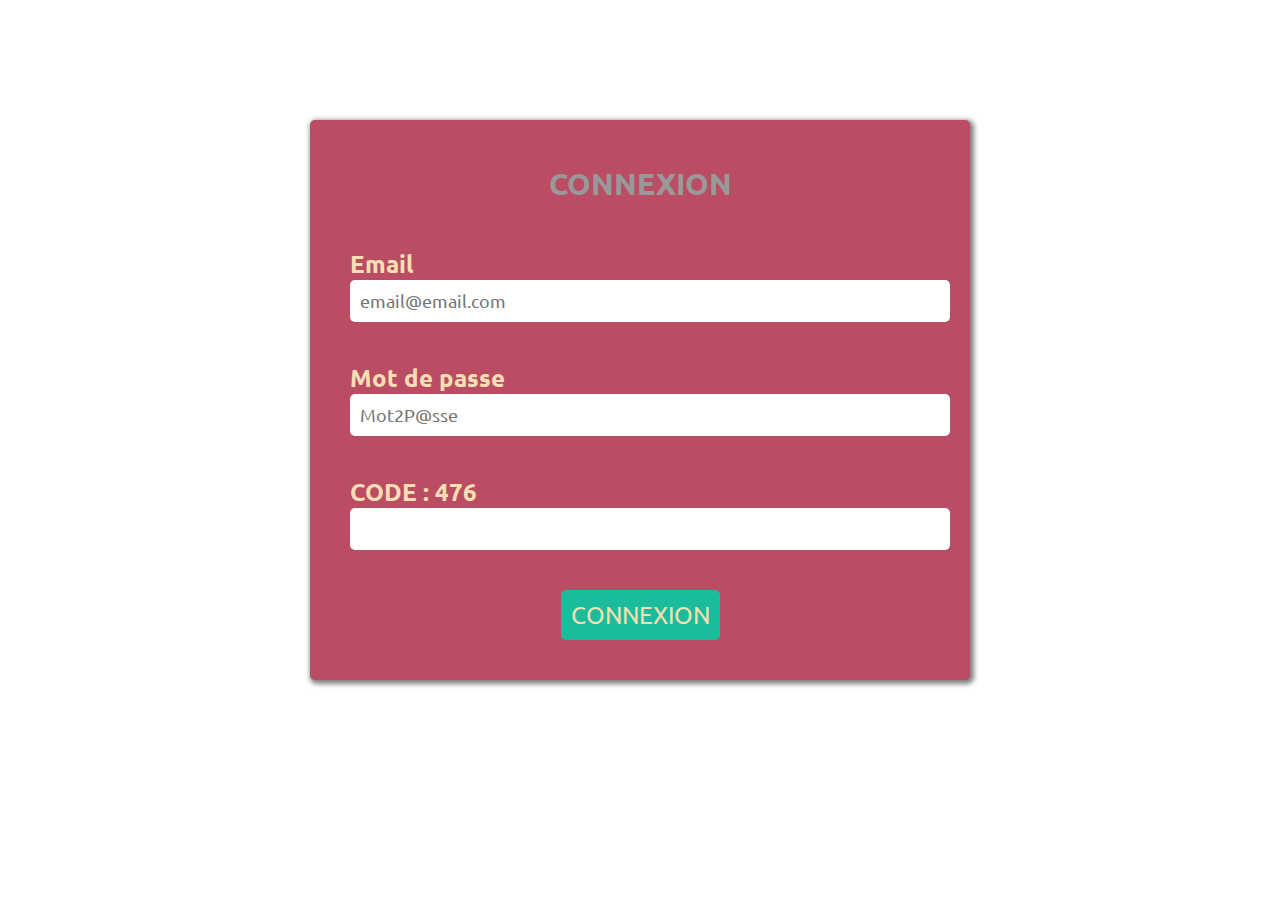
<file: index.html>
<!DOCTYPE html>
<html lang="en">
<head>
    <meta charset="UTF-8">
    <meta name="viewport" content="width=device-width, initial-scale=1">
    <link rel="preconnect" href="https://fonts.googleapis.com">
    <link rel="preconnect" href="https://fonts.gstatic.com" crossorigin>
    <link href="https://fonts.googleapis.com/css2?family=Ubuntu:ital,wght@0,300;0,400;0,500;0,700;1,300;1,400;1,500;1,700&display=swap" rel="stylesheet">
    <link rel="stylesheet" type="text/css" href="css/styles.css"/>
    <title>JS -CONNEXION-</title>
</head>
<body>
<div id="main">
    <!--Ajout du loader-->
    <div id="loader"></div>
    <div id="form" class="form-container">
        <h2 class="titre-h1">CONNEXION</h2>

        <div class="form-element">
            <label class="form-label" for="email">Email</label>
            <input type="email" id="email" placeholder="email@email.com" class="email-input">
        </div>
        <div class="form-element">
            <label class="form-label" for="password">Mot de passe</label>
            <input type="password" id="password" placeholder="Mot2P@sse" class="password-input">
        </div>

        <div class="form-element">
            <label class="form-label" for="code">CODE : <b id="codeRandom"></b></label>
            <input type="number" id="code" class="password-input">
        </div>



        <div class="form-element">
            <p><em id="erreur"></em></p>
        </div>

        <div class="form-element">
            <button onclick="connexion()" class="btn-valider">CONNEXION</button>
        </div>
    </div>
</div>

<script src="js/connexion.js" type="text/javascript"></script>
</body>
</html>
</file>
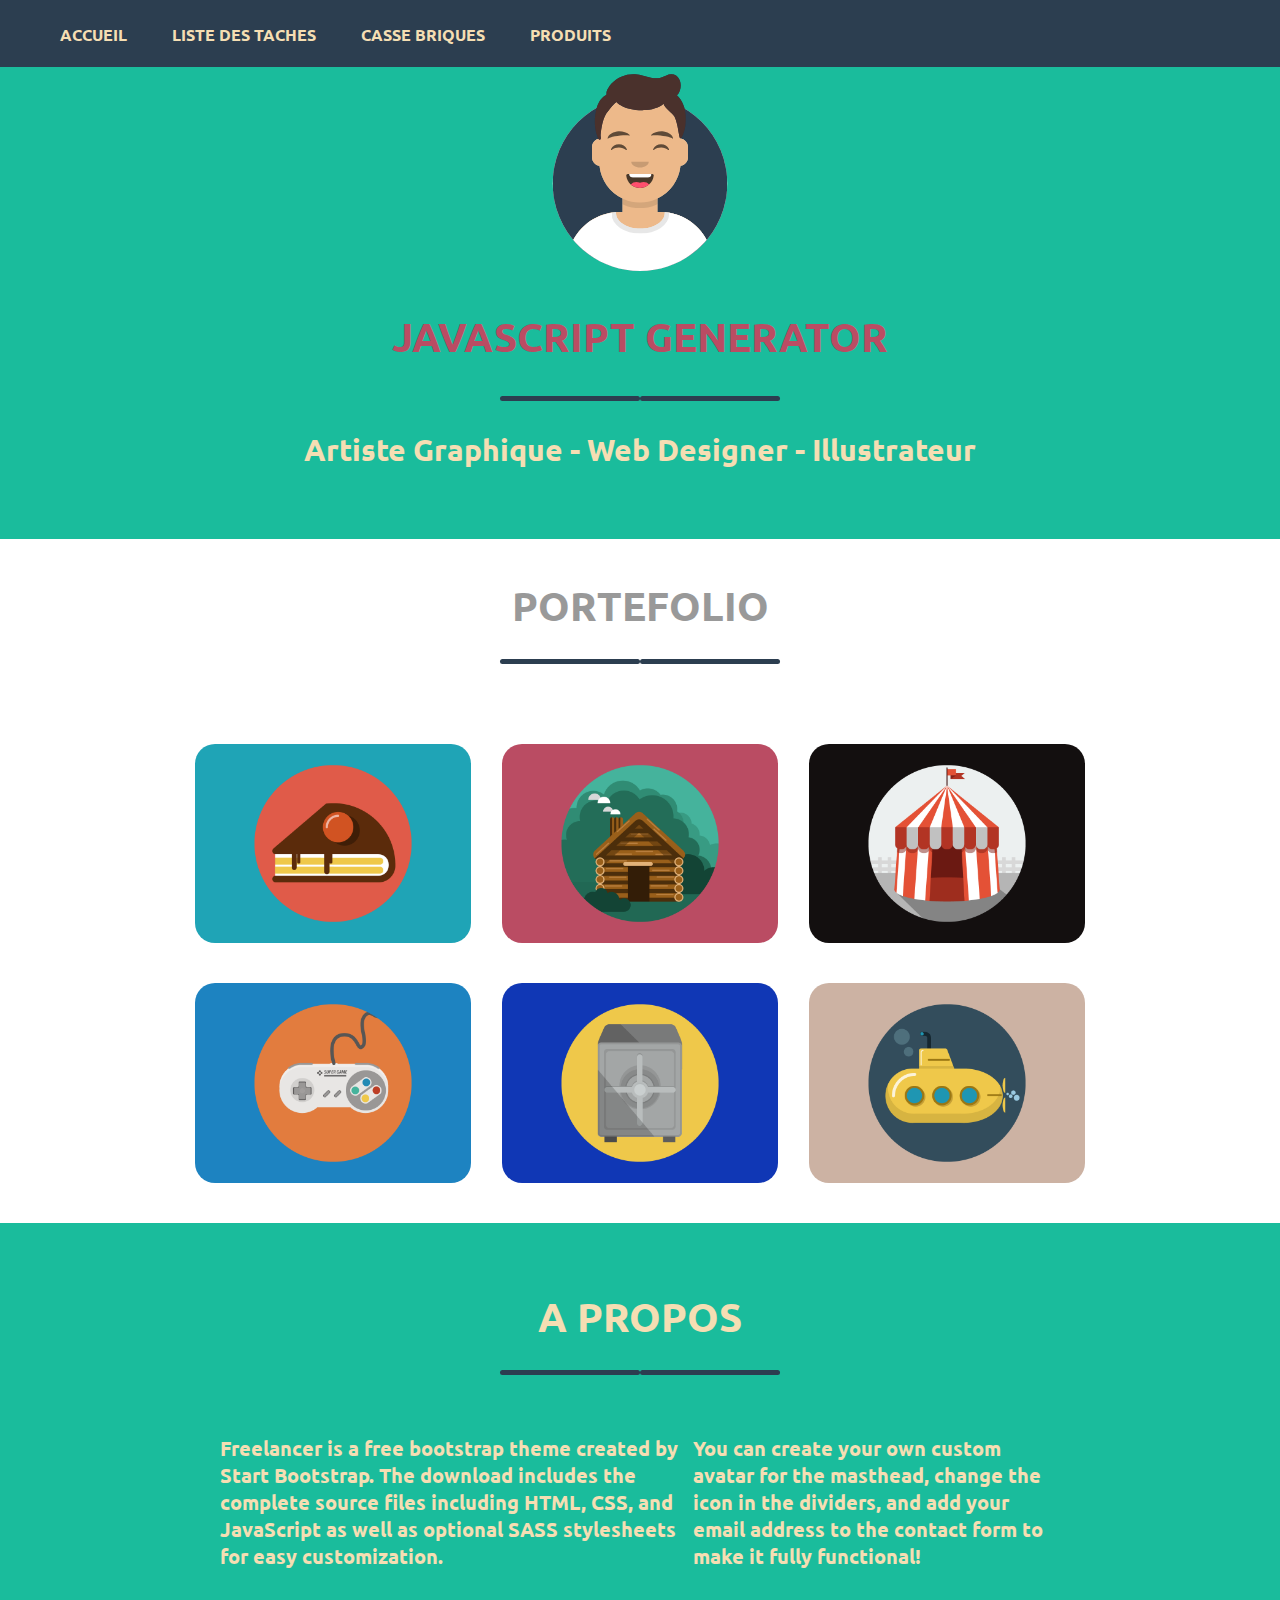
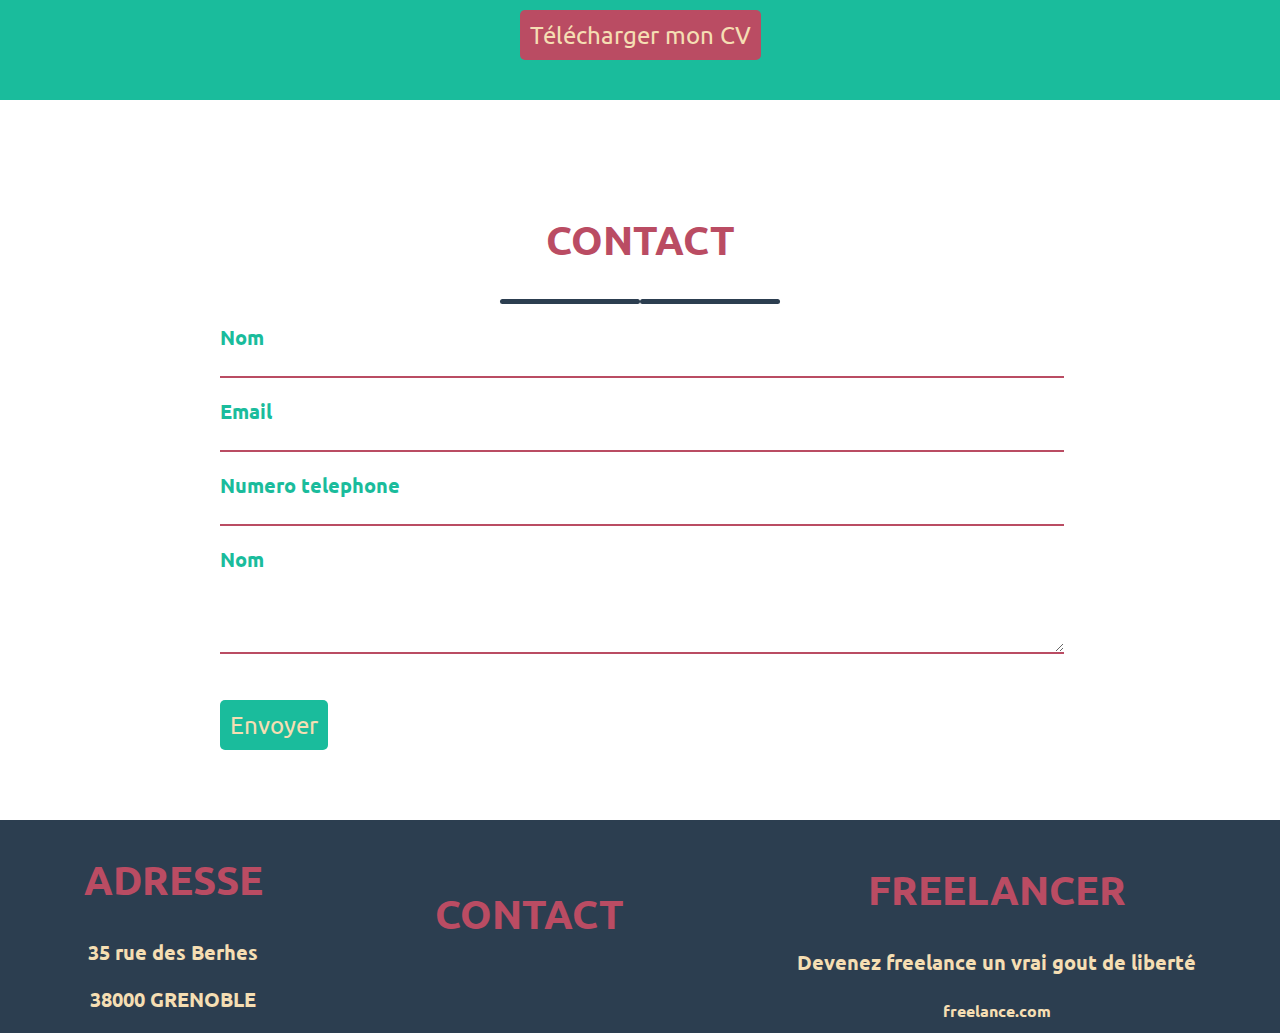
<file: accueil.html>
<!DOCTYPE html>
<html lang="fr">
<head>
    <meta charset="UTF-8">
    <meta name="viewport" content="width=device-width, initial-scale=1">
    <link rel="preconnect" href="https://fonts.googleapis.com">
    <link rel="preconnect" href="https://fonts.gstatic.com" crossorigin>
    <link href="https://fonts.googleapis.com/css2?family=Ubuntu:ital,wght@0,300;0,400;0,500;0,700;1,300;1,400;1,500;1,700&display=swap" rel="stylesheet">
    <link rel="stylesheet" type="text/css" href="css/styles.css"/>
    <link rel="stylesheet" type="text/css" href="css/responsive.css">
    <link rel="stylesheet" href="https://cdnjs.cloudflare.com/ajax/libs/font-awesome/6.0.0-beta3/css/all.min.css" integrity="sha512-Fo3rlrZj/k7ujTnHg4CGR2D7kSs0v4LLanw2qksYuRlEzO+tcaEPQogQ0KaoGN26/zrn20ImR1DfuLWnOo7aBA==" crossorigin="anonymous" referrerpolicy="no-referrer" />
    <title>JS -ACCUEIl-</title>
</head>
<body>

<header id="menu" class="menuClasse"></header>
<aside id="leftAside" class="aside"></aside>

<div class="bloc1" id="bloc1">

</div>

<div class="bloc2" id="bloc2">

</div>

<div class="bloc3" id="bloc3">

</div>

<div class="bloc4" id="bloc4">

</div>

<footer id="footer"></footer>

<script src="js/menu.js" type="text/javascript"></script>
<script src="js/leftMenu.js" type="text/javascript"></script>
<script src="js/bloc1.js"></script>
<script src="js/bloc2.js"></script>
<script src="js/bloc3.js"></script>
<script src="js/bloc4.js"></script>
<script src="js/footer.js"></script>
</body>
</html>
</file>
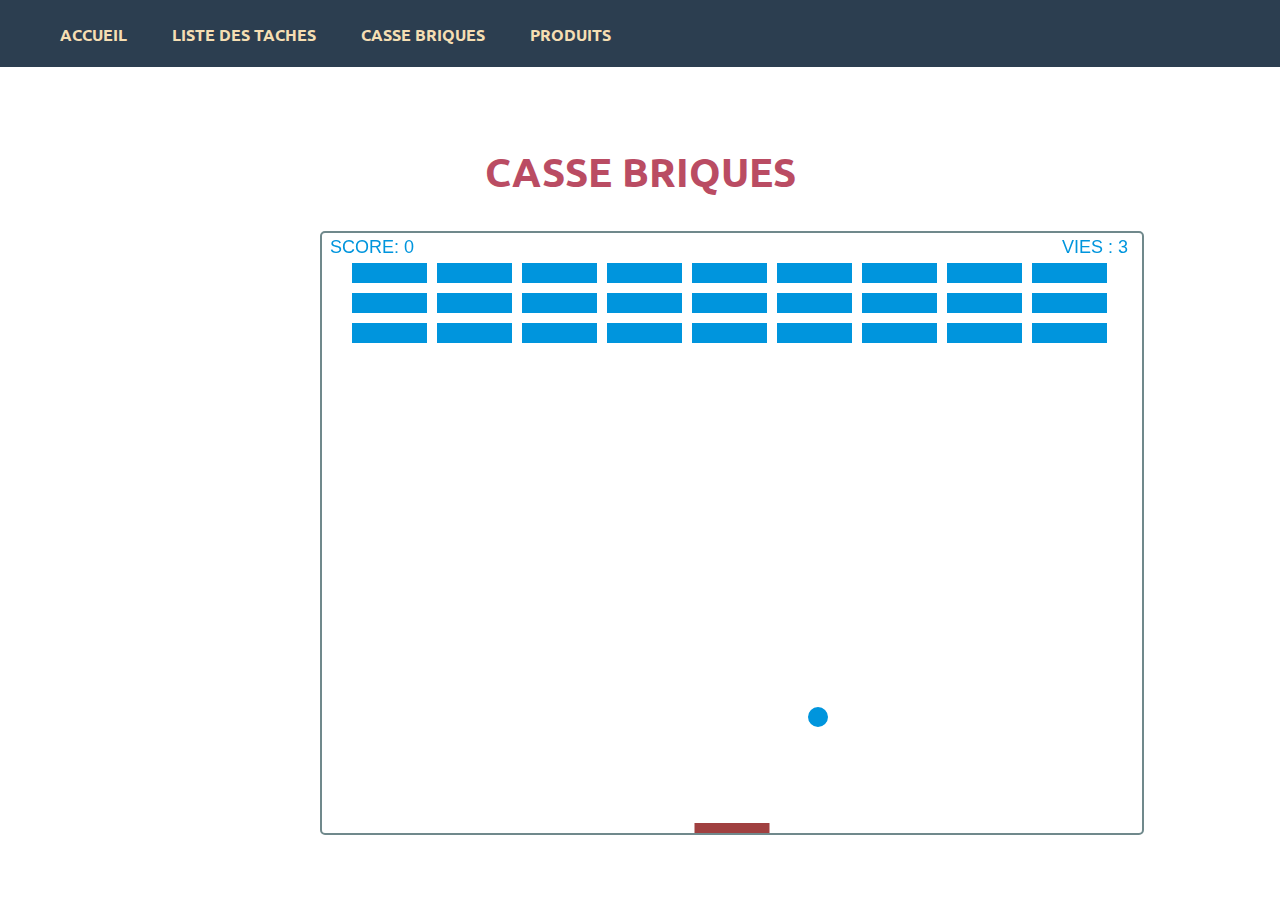
<file: briques.html>
<!DOCTYPE html>
<html lang="fr">
<head>
    <meta charset="UTF-8">
    <meta name="viewport" content="width=device-width, initial-scale=1">
    <link rel="preconnect" href="https://fonts.googleapis.com">
    <link rel="preconnect" href="https://fonts.gstatic.com" crossorigin>
    <link href="https://fonts.googleapis.com/css2?family=Ubuntu:ital,wght@0,300;0,400;0,500;0,700;1,300;1,400;1,500;1,700&display=swap" rel="stylesheet">
    <link rel="stylesheet" type="text/css" href="css/styles.css"/>
    <link rel="stylesheet" type="text/css" href="css/responsive.css">
    <link rel="stylesheet" href="https://cdnjs.cloudflare.com/ajax/libs/font-awesome/6.0.0-beta3/css/all.min.css" integrity="sha512-Fo3rlrZj/k7ujTnHg4CGR2D7kSs0v4LLanw2qksYuRlEzO+tcaEPQogQ0KaoGN26/zrn20ImR1DfuLWnOo7aBA==" crossorigin="anonymous" referrerpolicy="no-referrer" />
    <title>JS -BRIQUES-</title>
</head>
<body>
<body>
<header id="menu" class="menuClasse"></header>
<aside id="leftAside" class="aside"></aside>
<div id="main"></div>

<div class="container-briques">
    <h2 class="titre-h2">CASSE BRIQUES</h2>
    <canvas id="monCanvas" width="820" height="600"></canvas>
</div>
<script src="js/menu.js" type="text/javascript"></script>
<script src="js/leftMenu.js" type="text/javascript"></script>
<script src="js/briques.js" type="text/javascript"></script>
</body>
</html>
</file>
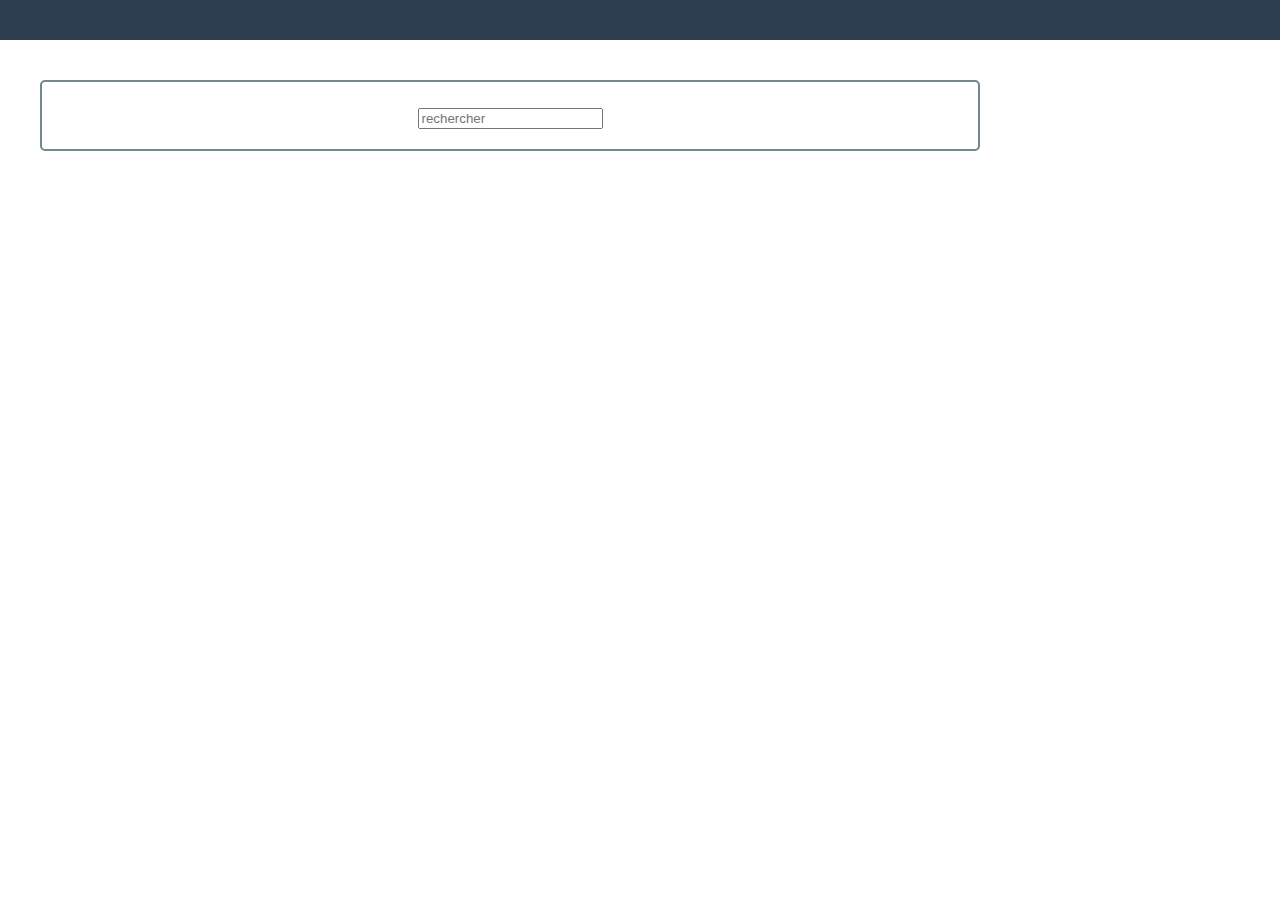
<file: rechercher.html>
<!DOCTYPE html>
<html lang="fr">
<head>
  <meta charset="UTF-8">
  <meta name="viewport" content="width=device-width, initial-scale=1">
  <link rel="preconnect" href="https://fonts.googleapis.com">
  <link rel="preconnect" href="https://fonts.gstatic.com" crossorigin>
  <link href="https://fonts.googleapis.com/css2?family=Ubuntu:ital,wght@0,300;0,400;0,500;0,700;1,300;1,400;1,500;1,700&display=swap" rel="stylesheet">
  <link rel="stylesheet" type="text/css" href="css/styles.css"/>
  <link rel="stylesheet" type="text/css" href="css/responsive.css">
  <link rel="stylesheet" href="https://cdnjs.cloudflare.com/ajax/libs/font-awesome/6.0.0-beta3/css/all.min.css" integrity="sha512-Fo3rlrZj/k7ujTnHg4CGR2D7kSs0v4LLanw2qksYuRlEzO+tcaEPQogQ0KaoGN26/zrn20ImR1DfuLWnOo7aBA==" crossorigin="anonymous" referrerpolicy="no-referrer" />
  <title>JS -LISTE TACHES-</title>
</head>
<body>
<header id="menu" class="menuClasse"></header>
<aside id="leftAside" class="aside"></aside>

<div class="conteneur-left">
  <input type="text" placeholder="rechercher" id="rechercher"/>


  <div id="resRecherche"></div>
</div>

<script src="js/rechercher.js"></script>
</body>
</html>
</file>
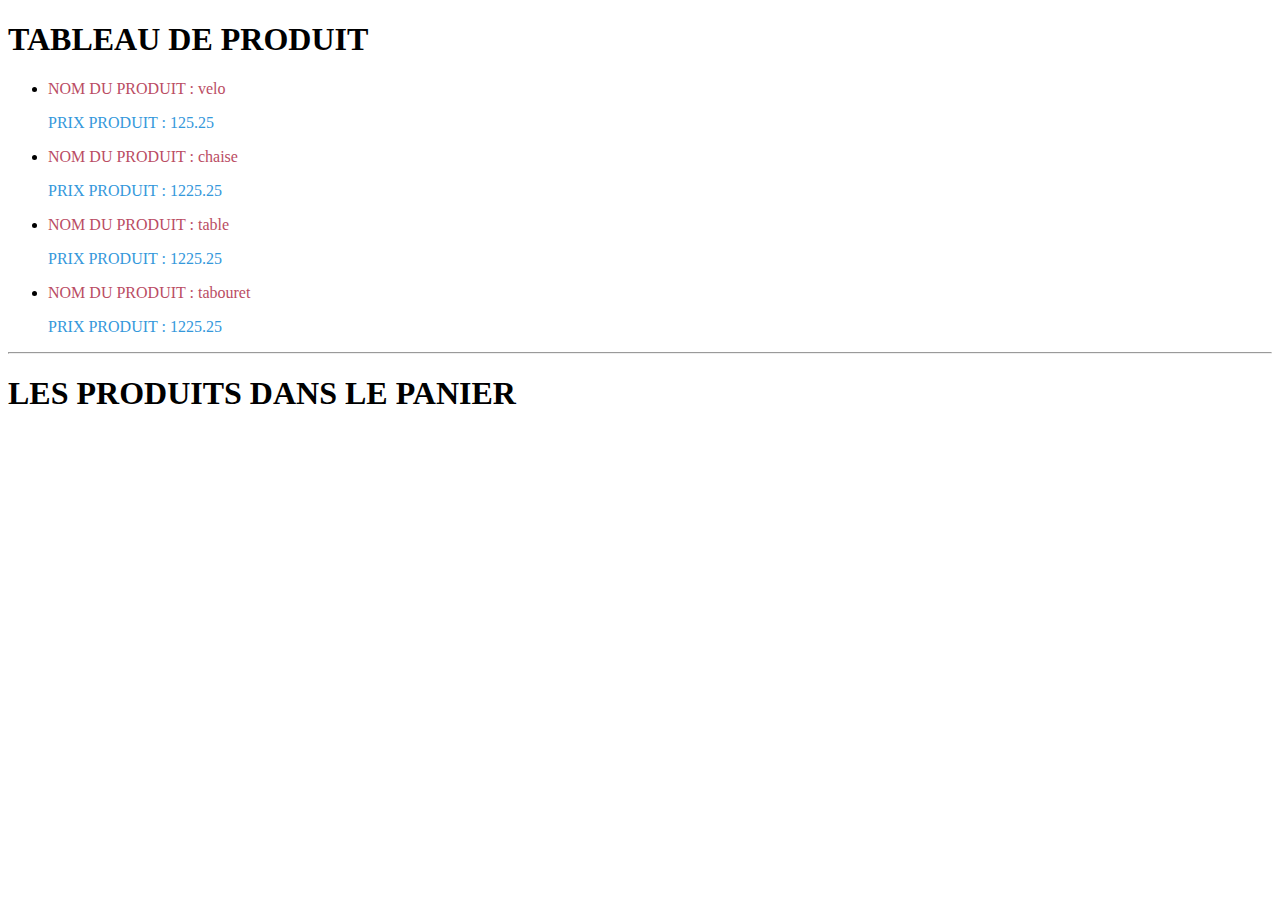
<file: tableau.html>
<!DOCTYPE html>
<html lang="fr">
<head>
  <meta charset="UTF-8">
  <meta name="viewport" content="width=device-width, initial-scale=1">
  <link rel="preconnect" href="https://fonts.googleapis.com">
  <link rel="preconnect" href="https://fonts.gstatic.com" crossorigin>
  <link href="https://fonts.googleapis.com/css2?family=Ubuntu:ital,wght@0,300;0,400;0,500;0,700;1,300;1,400;1,500;1,700&display=swap" rel="stylesheet">


  <link rel="stylesheet" href="https://cdnjs.cloudflare.com/ajax/libs/font-awesome/6.0.0-beta3/css/all.min.css" integrity="sha512-Fo3rlrZj/k7ujTnHg4CGR2D7kSs0v4LLanw2qksYuRlEzO+tcaEPQogQ0KaoGN26/zrn20ImR1DfuLWnOo7aBA==" crossorigin="anonymous" referrerpolicy="no-referrer" />
  <title>JS -TABLEAU-</title>
</head>
<body>

<ul id="test"></ul>

<h1>TABLEAU DE PRODUIT</h1>
<ul id="tableau"></ul>

<hr>

<h1>LES PRODUITS DANS LE PANIER</h1>
<ul id="panier"></ul>

<script src="js/tableau.js"></script>
</body>
</html>
</file>
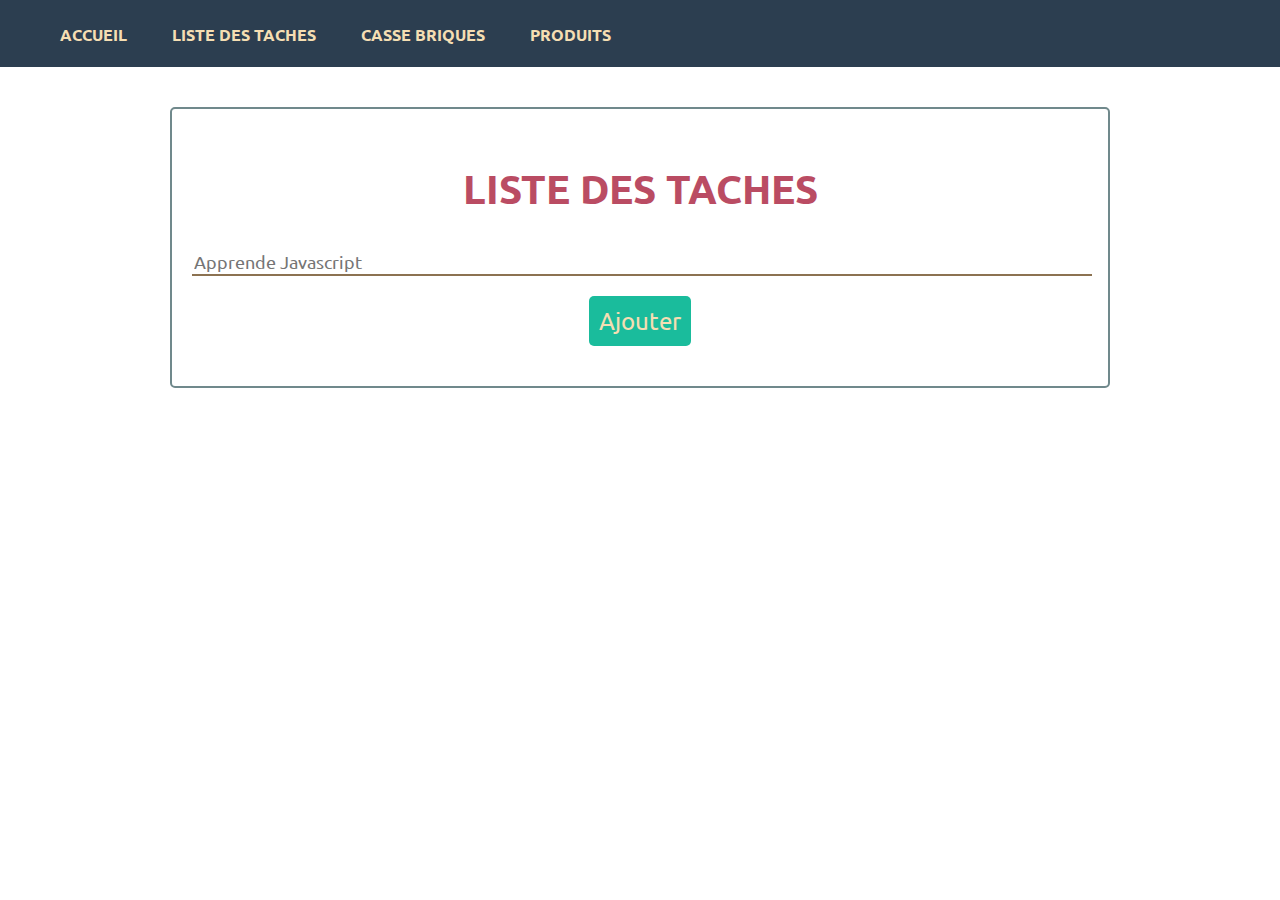
<file: taches.html>
<!DOCTYPE html>
<html lang="fr">
<head>
    <meta charset="UTF-8">
    <meta name="viewport" content="width=device-width, initial-scale=1">
    <link rel="preconnect" href="https://fonts.googleapis.com">
    <link rel="preconnect" href="https://fonts.gstatic.com" crossorigin>
    <link href="https://fonts.googleapis.com/css2?family=Ubuntu:ital,wght@0,300;0,400;0,500;0,700;1,300;1,400;1,500;1,700&display=swap" rel="stylesheet">
    <link rel="stylesheet" type="text/css" href="css/styles.css"/>
    <link rel="stylesheet" type="text/css" href="css/responsive.css">
    <link rel="stylesheet" href="https://cdnjs.cloudflare.com/ajax/libs/font-awesome/6.0.0-beta3/css/all.min.css" integrity="sha512-Fo3rlrZj/k7ujTnHg4CGR2D7kSs0v4LLanw2qksYuRlEzO+tcaEPQogQ0KaoGN26/zrn20ImR1DfuLWnOo7aBA==" crossorigin="anonymous" referrerpolicy="no-referrer" />
    <title>JS -LISTE TACHES-</title>
</head>
<body>
    <header id="menu" class="menuClasse"></header>
    <aside id="leftAside" class="aside"></aside>
    <div id="main"></div>

    <div class="conteneur" id="todoList">
        <h2 class="titre-h2">LISTE DES TACHES</h2>
        <input class="input-taches" type="text" placeholder="Apprende Javascript" id="input-ajouter-tache"/>
        <button  onclick="nouvelleTache()" class="btn-valider">Ajouter</button>
        <ul class="menu-list" id="taches-liste"></ul>
    </div>

<script src="js/menu.js" type="application/javascript"></script>
<script src="js/leftMenu.js" type="text/javascript"></script>
<script src="js/listeTaches.js" type="text/javascript"></script>
</body>
</html>
</file>
<file: css/styles.css>
/*GLOBALE HTML*/
html,body{
    margin: 0;
    padding: 0;
    box-sizing: border-box;
    font-size: 20px;
    font-family: 'Ubuntu', sans-serif;
    color: #999999;
    font-weight: bold;
    overflow-x: hidden;
}

/*CLASSE TOGGLE DARK MODE*/
.dark-mode{
    background-color: #2c3e50;
    color: wheat!important;
}

a{
    text-decoration: none;
    color: wheat;
    font-size: 16px;
}

a:hover{
    color: #BA4C63;
}


/*LES COULEURS*/
.bleu-foncer{
    color: #2c3e50;
}
.vert{
   color: #1ABC9C;
}
.rouge{
    color: #BA4C63;
}
.marron{
    color: #CCB2A3;
}
.bleu{
    color: #1D83C1;
}
.turquoise{
    color: #1FA4B6;
}

/*LES TITRES*/
.titre-h2{
    color: #BA4C63;
    font-size: 40px;
}
.titre-h3{
    color: wheat;
    font-size: 30px;
}

/************************CONNEXION****************************/
.form-container{
    margin-top: 100px;
    background-color: #BA4C63;
    width: 50%;
    margin-left: auto;
    margin-right: auto;
    padding: 20px;
    border-radius: 5px;
    box-shadow: 2px 2px 5px 2px rgba(0,0,0,0.5);
    text-align: center;
}
.form-label{
    font-size: 24px;
    color: wheat;
    margin-top: 20px;
    text-align: left!important;
    float: left;
}
.form-element{
    margin: 20px;
}

.email-input, .password-input{
    width: 100%;
    border: none;
    outline: none;
    padding: 10px;
    font-family: 'Ubuntu', sans-serif;
    font-size: 18px;
    color: #D98E73;
    border-radius: 5px;
}



.btn-valider{
    border: none;
    background-color: #1ABC9C;
    padding: 10px;
    margin-top: 20px;
    color: wheat;
    font-family: 'Ubuntu', sans-serif;
    font-size: 24px;
    border-radius: 5px;
    transition: 0.2s;
}
.btn-valider:hover{
    cursor: pointer;
    background-color: #8C7251;
    color: white;
    transform: scale(1.1);
}

/*Le loader*/
.loader {
    border: 16px solid #f3f3f3; /* Light grey */
    border-top: 16px solid #3498db; /* Blue */
    border-radius: 50%;
    width: 120px;
    height: 120px;
    animation: spin 2s linear infinite;
    margin-left: auto;
    margin-right: auto;
    margin-top: 10%;
}

@keyframes spin {
    0% { transform: rotate(0deg); }
    100% { transform: rotate(360deg); }
}

.hide-loader{
    display:none;
}

/*****************************NAVBAR*************************/
.btn-toggle:hover{
    cursor: pointer;
}
.menuClasse{
    background-color: #2c3e50;
    padding: 20px;
    width: 100%;
}
.lien{
    padding: 20px;
}
.active{
    color: wheat;
}
.menuBtn{
    display: none;
}
.btn-toggle{
    margin-left: 20px;
}
/********************************Left aside***********************/
.aside{
    height: 100%;
    width: 0;
    position: fixed;
    z-index: 1;
    top: 0;
    left: 0;
    background-color: #8C7251;
    overflow-x: hidden;
    padding-top: 60px;
    transition: 0.5s;
}

.aside a{
    padding: 10px 10px 10px 30px;
    text-decoration: none;
    font-size: 26px;
    display: block;
    transition: 0.5s;
}

.aside .fermer {
    position: absolute;
    top: 0;
    right: 25px;
    font-size: 36px;
    margin-left: 50px;
}

#leftAside{
    color: wheat;
}

#main{
    transition: margin-left 0.5s;
    padding: 20px;
}

/********************************LISTE DES TACHES***********************/
.conteneur{
    margin-left: auto;
    margin-right: auto;
    width: 50%;
}
ul li{
    cursor: pointer;
    transition: 0.2s;
    list-style-type: none;
    display: flex;
    align-items: center;
    justify-content: space-between;
    font-size: 24px;
    border-radius: 5px;
    margin-top: 10px;
}

ul li.checked{
    background-color: darkred;
    color: white;
    text-decoration: line-through;
}

/*Ajout input checkbox les border fabique le symbol check*/
ul li.checked::before {
    content: '';
    position: relative;
    border-color: wheat;
    border-style: solid;
    border-width: 0 2px 2px 0;
    top: 0;
    left: 10px;
    transform: rotate(45deg);
    height: 15px;
    width: 5px;
}

.tache{
    background-color: #8C7251;
    color: wheat;
    padding: 10px;
}

.input-taches{
    width: 100%;
    border: none;
    outline: none;
    border-bottom: 2px solid #8C7251;
    font-family: 'Ubuntu', sans-serif;
    font-size: 18px;
    color: #D98E73;
}

.input-taches::-webkit-input-placeholder {
    font-family: 'Ubuntu', sans-serif;
    font-size: 18px;
}

.btn-ajouter{
    border: none;
    background-color: #70898C;
    padding: 10px;
    margin-top: 20px;
    color: wheat;
    font-family: 'Ubuntu', sans-serif;
    font-size: 24px;
    border-radius: 5px;
    transition: 0.2s;
}

.btn-ajouter:hover{
    background-color: #8C7251;
    color: white;
    transform: scale(1.1);
    cursor: pointer;
}

.checked{
    background-color: darkred;
    color: white;
    text-decoration: line-through;
}

.menu-label{
    color: orangered!important;
    font-weight: bold;
}
.supprimer{
    float: right;
    font-weight: bold;
    background-color: cadetblue;
    width: 30px;
    height: 30px;
    text-align: center;
    border-radius: 5px;
    display: flex;
    justify-content: center;
    align-items: center;
    transition: 0.2s;
    color: wheat;
}
.supprimer:hover{
    cursor: pointer;
    background-color: salmon;
    font-weight: bold;
    transform: scale(1.1);
}

/*******************************CASSE BRIQUES*********************/
.container-briques{
    text-align: center;
    width: 50%;
    padding: 5px;
    margin-left: auto;
    margin-right: auto;
}
#monCanvas{
    border-radius: 5px;
    border: solid 2px #70898C;
}
@media (max-width: 990px) {
    .container-briques{
        text-align: center;
        width: 100%;
        padding: 5px;
        margin: 0;
    }
}

/*************************************Conteneur principale******************************/
.conteneur{
    width: 70%;
    text-align: center;
    border: solid 2px #70898C;
    border-radius: 5px;
    padding: 20px;
}
/*Page produits*/
#main-container{
    display: flex;
    justify-content: space-between;
}
.conteneur-left{
    width: 70%;
    text-align: center;
    border: solid 2px #70898C;
    border-radius: 5px;
    padding: 20px;
    margin-left: 40px;
    margin-top: 40px;
    flex-wrap: wrap;
}
.conteneur-right{
    flex-wrap: wrap;
    width: 25%;
    margin-right: 40px;
    margin-left: 40px;
    text-align: center;
    border: solid 2px #70898C;
    border-radius: 5px;
    padding: 20px;
    margin-top: 40px;
}
.produits{
    display: flex;
    justify-content: center;
    flex-wrap: wrap;
}

.image-produit{
    width: 100px;
    height: 100px;
}
.titre-produit{
    font-size: 35px;
    color: #1ABC9C;
}
select{
    padding: 10px;
    border: solid #3498db 2px;
    border-radius: 10px;
    width: 100%;
    margin-top: 10px;
    font-family: 'Ubuntu', sans-serif;
}
.produit-card{
    display: block;
    width: 33%;
    box-shadow: 2px 2px 10px 2px rgba(0,0,0,0.2);
    padding: 10px;
    font-size: 16px;
    margin-left: 10px;
    margin-right: 10px;
}
.produit-card-panier{
    color: #3498db;
    box-shadow: 2px 2px 10px 2px rgba(0,0,0,0.2);
    font-size: 16px;
    padding: 20px;
    display: flex;
    justify-content: center;
    align-items: center;
    flex-wrap: wrap;
}
.input-quantite{
    border: solid 2px #70898C;
    border-radius: 10px;
    height: 20px;
    padding: 10px;
}
.prix-para{
    display: block;
}

#panier{
    padding: 0;
}

.supprimer-produit{
    font-size: 60px;
    color: #F25041;.
}

.btn-inline-quantite{
    display: flex;
    align-items: center;
    justify-content: center;
}
.quantite{
    font-size: 20px;
    padding-right: 10px;
    padding-left: 10px;
}
.nom{
    font-size: 18px;
    color: #BA4C63;
}

.prix{
    color: darkcyan;
    font-size: 22px;
}
.rechercher{
    border: none;
    border-bottom: #1ABC9C solid 2px;
    outline: none;
    width: 90%;
    font-family: 'Ubuntu', sans-serif;
    font-size: 22px;
}

.produit-card-result{
    display: block;
    width: 33%;
    box-shadow: 2px 2px 10px 2px rgba(0,0,0,0.2);
    padding: 10px;
    font-size: 16px;
    margin-left: 10px;
    margin-right: 10px;
    background-color: #2c3e50;
    color: #BA4C63;
}

/*********************BLOC 1*****************/
.bloc1{
    background-color: #1ABC9C;
    text-align: center;
    margin-bottom: 40px;
    padding-bottom: 40px;
}
.line-star-parent{
    display: flex;
    justify-content: center;
}
.line-white{
    width: 100%;
    max-width: 7rem;
    height: 0.25rem;
    background-color: #2c3e50;
    border-radius: 1rem;
    border-color: #2c3e50;
}

/*****************BLOC 2*/
.bloc2{
    text-align: center;
}

.card-parent{
    display: flex;
    margin-top: 40px;
    margin-left: 10%;
    margin-right: 10%;
}
.card-enfant{
    display: flex;
    flex-wrap: wrap;
    justify-content: center;
}

.card{
    justify-content: center;
    display: flex;
    flex-wrap: wrap;
    width: 30%;
    margin-top: 40px;
}

@media(max-width: 990px){
    .card{
        width: 100%;
        margin-top: 20px;
    }
}

.card img{
    width: 90%;
    border-radius: 20px;
    flex-wrap: wrap;
}

/*Bloc 3*/
.bloc3{
    text-align: center;
    background-color: #1ABC9C;
    padding: 40px;
    margin-top: 40px;
}
.bloc3-enfant{
    text-align: center;
    width: 70%;
    margin-left: auto;
    margin-right: auto;
    color: wheat;

}
.para-parent{
    display: flex;
    justify-content: center;
    text-align: left;
    margin-top: 40px;
}
.btn-download{
    border: none;
    background-color: #BA4C63;
    padding: 10px;
    margin-top: 20px;
    color: wheat;
    font-family: 'Ubuntu', sans-serif;
    font-size: 24px;
    border-radius: 5px;
    transition: 0.2s;
}
.btn-download:hover{
    cursor: pointer;
    background-color: #8C7251;
    color: white;
    transform: scale(1.1);
}

/*BLOC 4*/
.bloc4{
    text-align: center;
    padding: 40px;
    margin-top: 40px;
}
.bloc4-enfant{
    text-align: center;
    width: 70%;
    margin-left: auto;
    margin-right: auto;
    color: #1ABC9C;
}
.input{
    text-align: left;
    margin: 20px 0 20px 0;
}
.inputForm{
    width: 100%;
    width: 100%;
    border: none;
    outline: none;
    border-bottom: 2px #BA4C63 solid;
}

#btn-form{
    float: left;
}

/*Footer*/
#footer{
    background-color: #2c3e50;
    color: wheat;
    margin-top: 100px;
}
.footer-enfant{
    display: flex;
    flex-wrap: wrap;
    justify-content: space-around;
    align-items: center;
    text-align: center;
}
.footer-center i{
    padding: 25px;
}


/*TEST*/
#tableau1{
    display: flex;
    flex-wrap: wrap;
    justify-content: center;
    align-items: center;
    text-align: center;
}
.classeLI{
    padding: 20px;
    display: block;
    width: 25%;
    margin:10px;
    box-shadow: 2px 2px 10px 2px rgba(0,0,0,0.2);
    height: 100%;
}
.classeLI img{
    width: 100px;
    height: 100px;
}

/*LES FILTRES CHECKBOX*/
#resultats{
    display: flex;
    justify-content: center;
    align-items: center;
    flex-wrap: wrap;
}

#resultats img{
    width: 200px;
}
#tousProduits{
    display: flex;
    justify-content: center;
    align-items: center;
    flex-wrap: wrap;
}
#tousProduits img{
    width: 200px;
}
</file>
<file: css/responsive.css>
@media(max-width: 1024px){
    /*Page produits*/
    #main-container{
        display: block;
        font-size: 20px;
    }


    .conteneur-left{
        width: 100%;
        padding: 10px;
        margin: 10px;
    }
    .conteneur-right{
        width: 100%;
        padding: 10px;
        margin: 10px;
    }

    .produits{
        margin: 0;
        padding: 10px;
    }
    .titre-produit{
        font-size: 18px;
    }
    .produit-card{
        margin-top: 20px;
    }
    .produit-card p{
        overflow: hidden;
        font-size: 14px;
    }
    .produit-card img{
        width: 100%;
    }
}



@media(max-width: 768px){
    .lien{
        display: none;
    }
    .menuBtn{
        display: block;
        position: relative;
        right: 30px;
        float: right;
    }
    .menuClasse.responsive  a.menuBtn{
        position: absolute;
        right: 10px;
        top: 10px;
    }


    .menuClasse.responsive a{
        display: block;
        text-align: left;
        margin-top: 20px;
        transition: 1s;
    }
}
@media screen and (max-height: 450px) {
    .aside {padding-top: 15px;}
    .aside a {font-size: 18px;}
}
</file>
